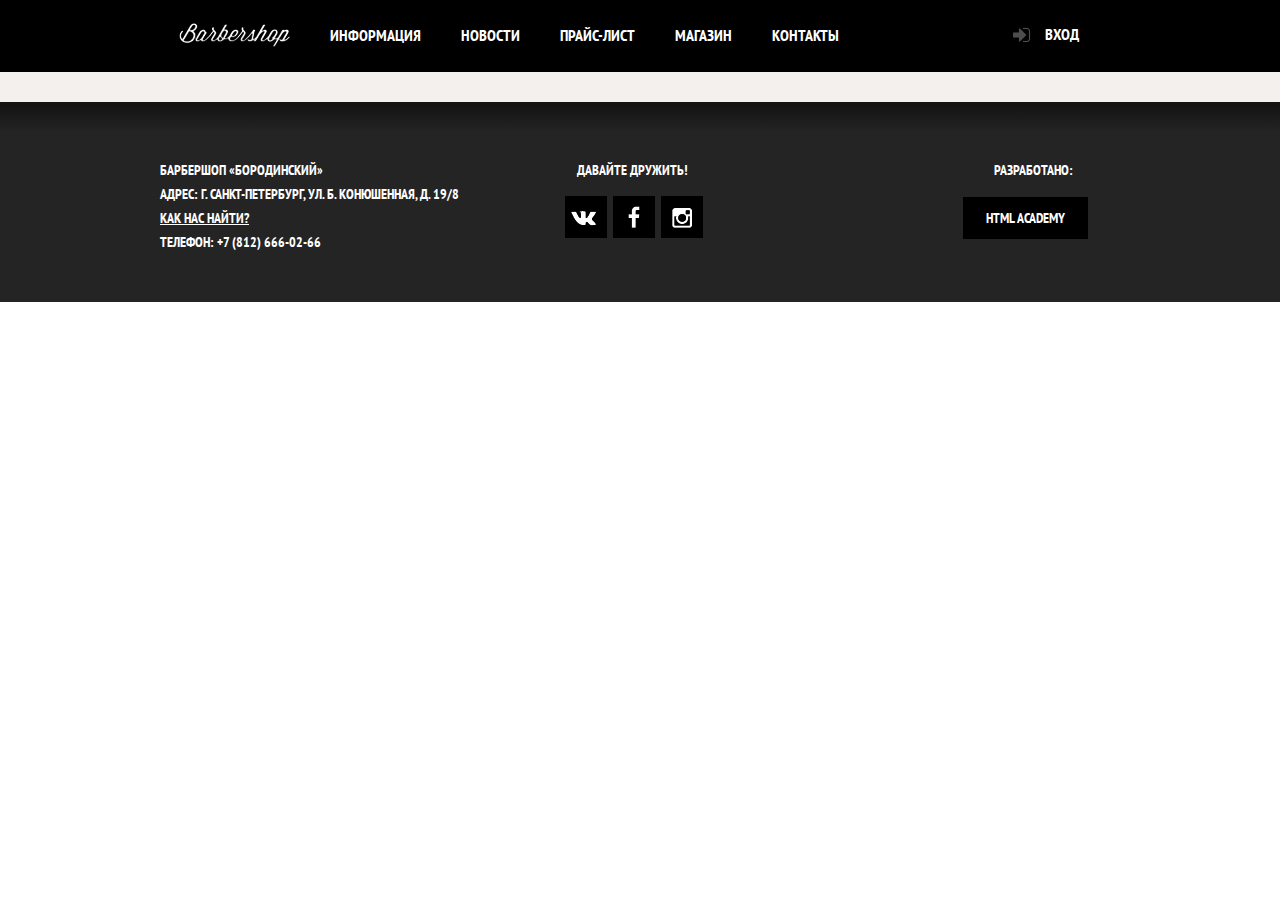
<file: index.html>
<!DOCTYPE html>
<html lang="ru">
  <head>
    <meta charset="utf-8">
    <link href="https://fonts.googleapis.com/css?family=PT+Sans+Narrow:700&subset=cyrillic" rel="stylesheet">
    <link href="css/style.css" rel="stylesheet">
    <title>Барбершоп</title>
  </head>
  <body>

        <header class="main-header">
            <div class="container clearfix">
                <nav class="main-navigation-block">
                    <div class="logo">
                        <a class="logo-link" href="index.html"><img src="img/logo.png" width="111" height="24" alt="Барбершоп «Бородинский»"> </a>
                    </div>
                    <ul class="main-menu">
                        <li>
                          <a href="#">Информация</a>
                        </li>
                        <li>
                          <a href="#">Новости</a>
                        </li>
                        <li>
                          <a href="#">Прайс-лист</a>
                        </li>
                        <li>
                          <a href="catalog.html">Магазин</a>
                        </li>
                        <li>
                          <a href="#">Контакты</a>
                        </li>
                    </ul>
                </nav>
                <div class="user-block">
                    <ul class="user-block-menu">
                        <li> 
                            <a class="login" href="#"><img src="img/login.png" width="18" height="16"> Вход</a>
                        </li>
                    </ul>
                </div>
            </div>
        </header>
        <main>
            <div class="container">
                
            </div>
        </main>
        
        <footer class="main-footer">
          <div class="container clearfix">
            <section class="footer-contacts">
                <p> Барбершоп «Бородинский»<br>
                    Адрес: г. Санкт-Петербург, ул. Б. Конюшенная, д. 19/8<br>
                    <a href="#">Как нас найти?</a><br>
                    Телефон: +7 (812) 666-02-66
                </p>
            </section>
            <section class="footer-social">
              <p>Давайте дружить!</p>
              <a class="social social-vk" href="#"></a>
              <a class="social social-fb" href="#"></a>
              <a class="social social-inst" href="#"></a>
            </section>
            <section class="footer-copyright">
              <p>Разработано:</p>
              <a class="btn" href="https://htmlacademy.ru">HTML Academy</a>
            </section>
          </div>
      </footer>

  </body>
</html>
</file>
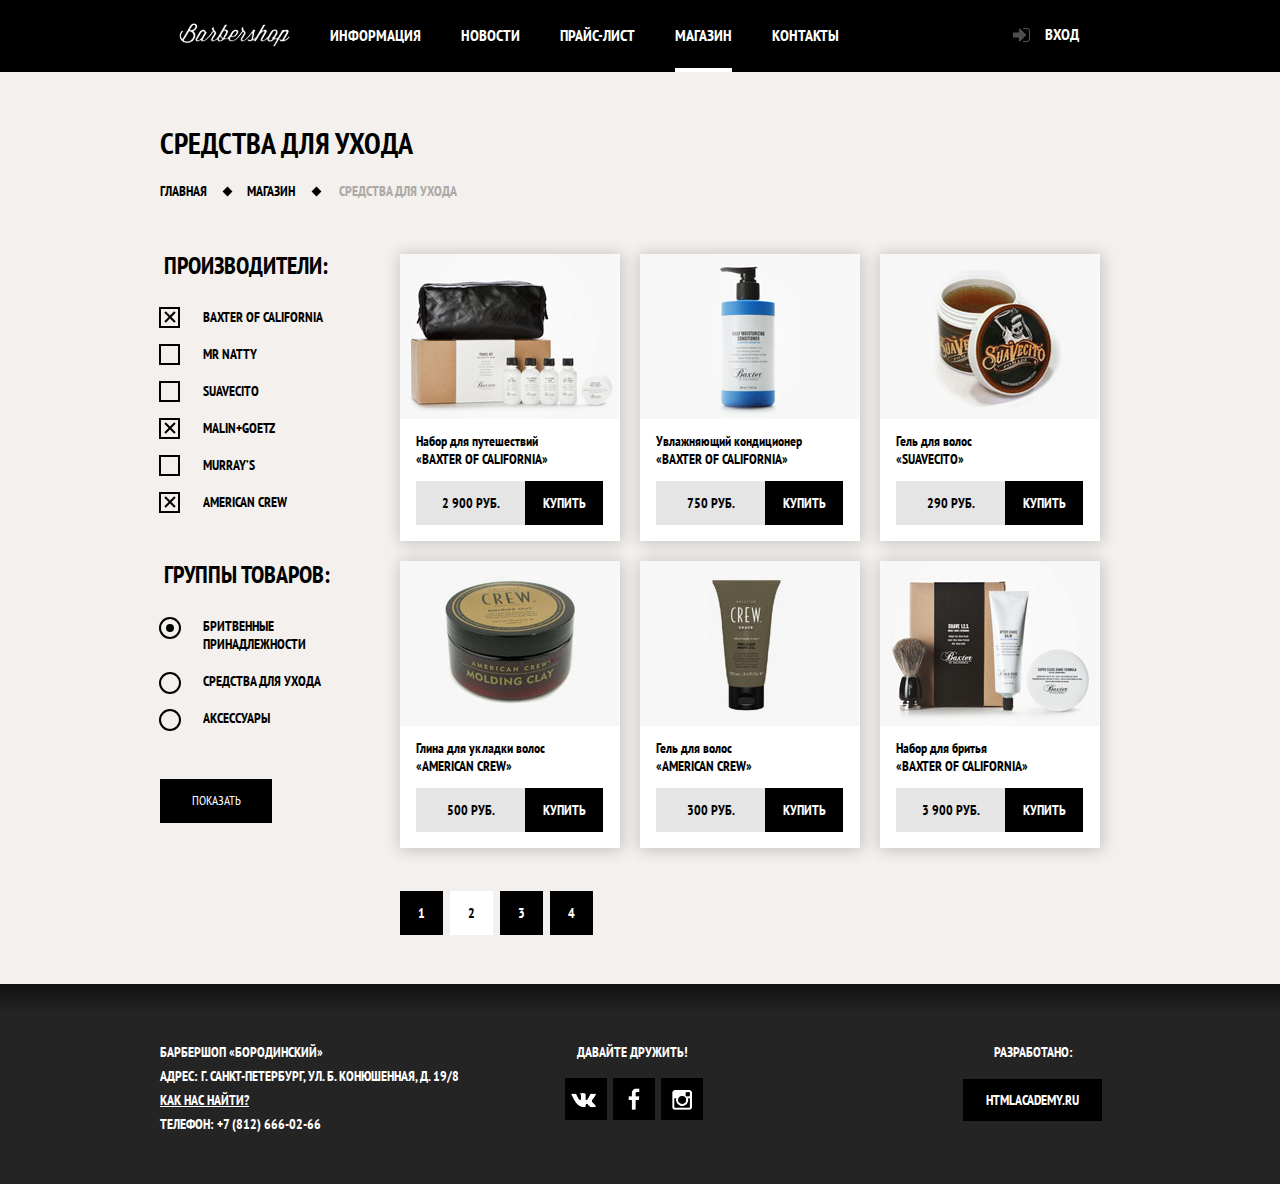
<file: catalog.html>
<!DOCTYPE html>
<html lang="ru">
  <head>
    <meta charset="utf-8">
    <link href="https://fonts.googleapis.com/css?family=PT+Sans+Narrow:700&subset=cyrillic" rel="stylesheet">
    <link href="css/style.css" rel="stylesheet">
    <title>Каталог товаров</title>
  </head>
  <body>
    <header class="main-header">
            <div class="container clearfix">
                <nav class="main-navigation-block">
                    <div class="logo">
                        <a class="logo-link" href="index.html"><img src="img/logo.png" width="111" height="24" alt="Барбершоп «Бородинский»"> </a>
                    </div>
                    <ul class="main-menu">
                        <li>
                          <a href="#">Информация</a>
                        </li>
                        <li>
                          <a href="#">Новости</a>
                        </li>
                        <li>
                          <a href="#">Прайс-лист</a>
                        </li>
                        <li class="active-item">
                          <a href="#">Магазин</a>
                        </li>
                        <li>
                          <a href="#">Контакты</a>
                        </li>
                    </ul>
                </nav>
                <div class="user-block">
                    <ul class="user-block-menu">
                        <li> 
                            <a class="login" href="#"><img src="img/login.png" width="18" height="16"> Вход</a>
                        </li>
                    </ul>
                </div>
            </div>
    </header>
    <main class="main-content-catalog">
        <div class="container">
            <div class="main-top">
                <h1>Средства для ухода</h1>
                <ul class="breadcrumbs">
                    <li>
                        <a href="#">Главная</a>
                    </li>
                    <li>
                        <a href="#">Магазин</a>
                    </li>
                    <li>
                        <span class="active-item">Средства для ухода</span>
                    </li>
                </ul>     
            </div>
            <div class="catalog-filter-wrapper clearfix">
                 <div class="filter">
                    <form class="product-category">
                        <fieldset>
                            <legend>Производители:</legend>
                            <label class="filter-checkbox">
                                <input type="checkbox" checked> <span class="checkbox-indicator"></span>Baxter of California
                            </label>
                            <label class="filter-checkbox">
                                <input type="checkbox"> <span class="checkbox-indicator"></span>Mr Natty
                            </label >
                            <label class="filter-checkbox">
                                <input type="checkbox"> <span class="checkbox-indicator"></span>Suavecito
                            </label>
                            <label class="filter-checkbox">
                                <input type="checkbox" checked> <span class="checkbox-indicator"></span>Malin+Goetz
                            </label>
                            <label class="filter-checkbox">
                                <input type="checkbox"> <span class="checkbox-indicator"></span> Murray’s
                            </label>
                            <label class="filter-checkbox">
                                <input type="checkbox" checked><span class="checkbox-indicator"></span>American Crew
                            </label>
                        </fieldset>
                        <fieldset>
                            <legend>Группы товаров:</legend>
                            <label class="filter-radio">
                                <input type="radio" name="category" value="shaving" checked><span class="radio-indicator"></span>бритвенные принадлежности
                            </label>
                            <label class="filter-radio">
                                <input type="radio" name="category" value="care"><span class="radio-indicator"></span>средства для ухода
                            </label>
                            <label class="filter-radio">
                                <input type="radio" name="category" value="accessory"><span class="radio-indicator"></span>аксессуары
                            </label>
                        </fieldset>  
                        <button class="filter-btn" type="submit">Показать</button>
                    </form>
                </div>
                <div class="catalog-wrapper">
                    <div class="catalog">
                        <article class="catalog-item">
                            <a href="item.html" class="catalog-item-photo">
                                <img src="img/item1.jpg" width="220" height="165" alt="Набор для путешествий «Baxter of California»">
                            </a>
                            <div class="catalog-item-info">
                                 <a href="item.html" class="catalog-item-name">Набор для путешествий<br> «BAXTER OF CALIFORNIA»</a>
                            <div class="catalog-item-price">
                                <div class="price">2 900 РУБ.</div>
                                <a class="buy" href="#">Купить</a>
                            </div>

                            </div>

                        </article>
                        <article class="catalog-item">
                            <a href="#" class="catalog-item-photo">
                                <img src="img/item2.jpg" width="220" height="165" alt="Увлажняющий кондиционер «Baxter of California»">
                            </a>
                            <div class="catalog-item-info">
                                <a href="#" class="catalog-item-name">Увлажняющий кондиционер<br> «BAXTER OF CALIFORNIA»</a>
                                <div class="catalog-item-price">
                                    <div class="price">750 РУБ.</div>
                                    <a class="buy" href="#">Купить</a>
                                </div>
                            </div>

                        </article>
                        <article class="catalog-item">
                            <a href="#" class="catalog-item-photo">
                                <img src="img/item3.jpg" width="220" height="165" alt="Гель для волос «SUAVECITO»">
                            </a>
                            <div class="catalog-item-info">
                                <a href="#" class="catalog-item-name">Гель для волос<br>«SUAVECITO»</a>
                                <div class="catalog-item-price">
                                    <div class="price">290 РУБ.</div>
                                    <a class="buy" href="#">Купить</a>
                                </div>
                            </div>

                        </article>
                        <article class="catalog-item">
                            <a href="#" class="catalog-item-photo">
                                <img src="img/item4.jpg" width="220" height="165" alt="Глина для укладки волос «American crew»">
                            </a>
                            <div class="catalog-item-info">
                                <a href="#" class="catalog-item-name">Глина для укладки волос «AMERICAN CREW»</a>
                                <div class="catalog-item-price">
                                    <div class="price">500 РУБ.</div>
                                    <a class="buy" href="#">Купить</a>
                                </div>
                            </div>

                        </article>
                        <article class="catalog-item">
                            <a href="#" class="catalog-item-photo">
                                <img src="img/item5.jpg" width="220" height="165" alt="Гель для волос «AMERICAN CREW»">
                            </a>
                            <div class="catalog-item-info">
                                 <a href="#" class="catalog-item-name">Гель для волос <br> «AMERICAN CREW»</a>
                                <div class="catalog-item-price">
                                    <div class="price">300 РУБ.</div>
                                    <a class="buy" href="#">Купить</a>
                                </div>

                            </div>

                        </article>
                        <article class="catalog-item">
                            <a href="#" class="catalog-item-photo">
                                <img src="img/item6.jpg" width="220" height="165" alt="Набор для бритья «Baxter of California»">
                            </a>
                            <div class="catalog-item-info">
                                <a href="#" class="catalog-item-name">Набор для бритья<br> «BAXTER OF CALIFORNIA»</a>
                                <div class="catalog-item-price">
                                    <div class="price">3 900 РУБ.</div>
                                    <a class="buy" href="#">Купить</a>
                                </div>
                            </div>

                        </article>                  
                    </div> 
                     <div class="pagination">
                        <ul>
                            <li><a class="page-number" href="#">1</a></li>
                            <li><span class="page-number active">2</span></li>
                            <li><a class="page-number" href="#">3</a></li>
                            <li><a class="page-number" href="#">4</a></li>

                        </ul>
                    </div>
                </div>
                            
            
            </div>
           
        </div>
    </main>
      
     <footer class="main-footer">
          <div class="container clearfix">
            <section class="footer-contacts">
                <p> Барбершоп «Бородинский»<br>
                    Адрес: г. Санкт-Петербург, ул. Б. Конюшенная, д. 19/8<br>
                    <a href="#">Как нас найти?</a><br>
                    Телефон: +7 (812) 666-02-66
                </p>
            </section>
            <section class="footer-social">
              <p>Давайте дружить!</p>
              <a class="social social-vk" href="#"></a>
              <a class="social social-fb" href="#"></a>
              <a class="social social-inst" href="#"></a>
            </section>
            <section class="footer-copyright">
              <p>Разработано:</p>
              <a href="https://htmlacademy.ru">HTMLAcademy.ru</a>
            </section>
          </div>
      </footer>
  </body>
</html>
</file>
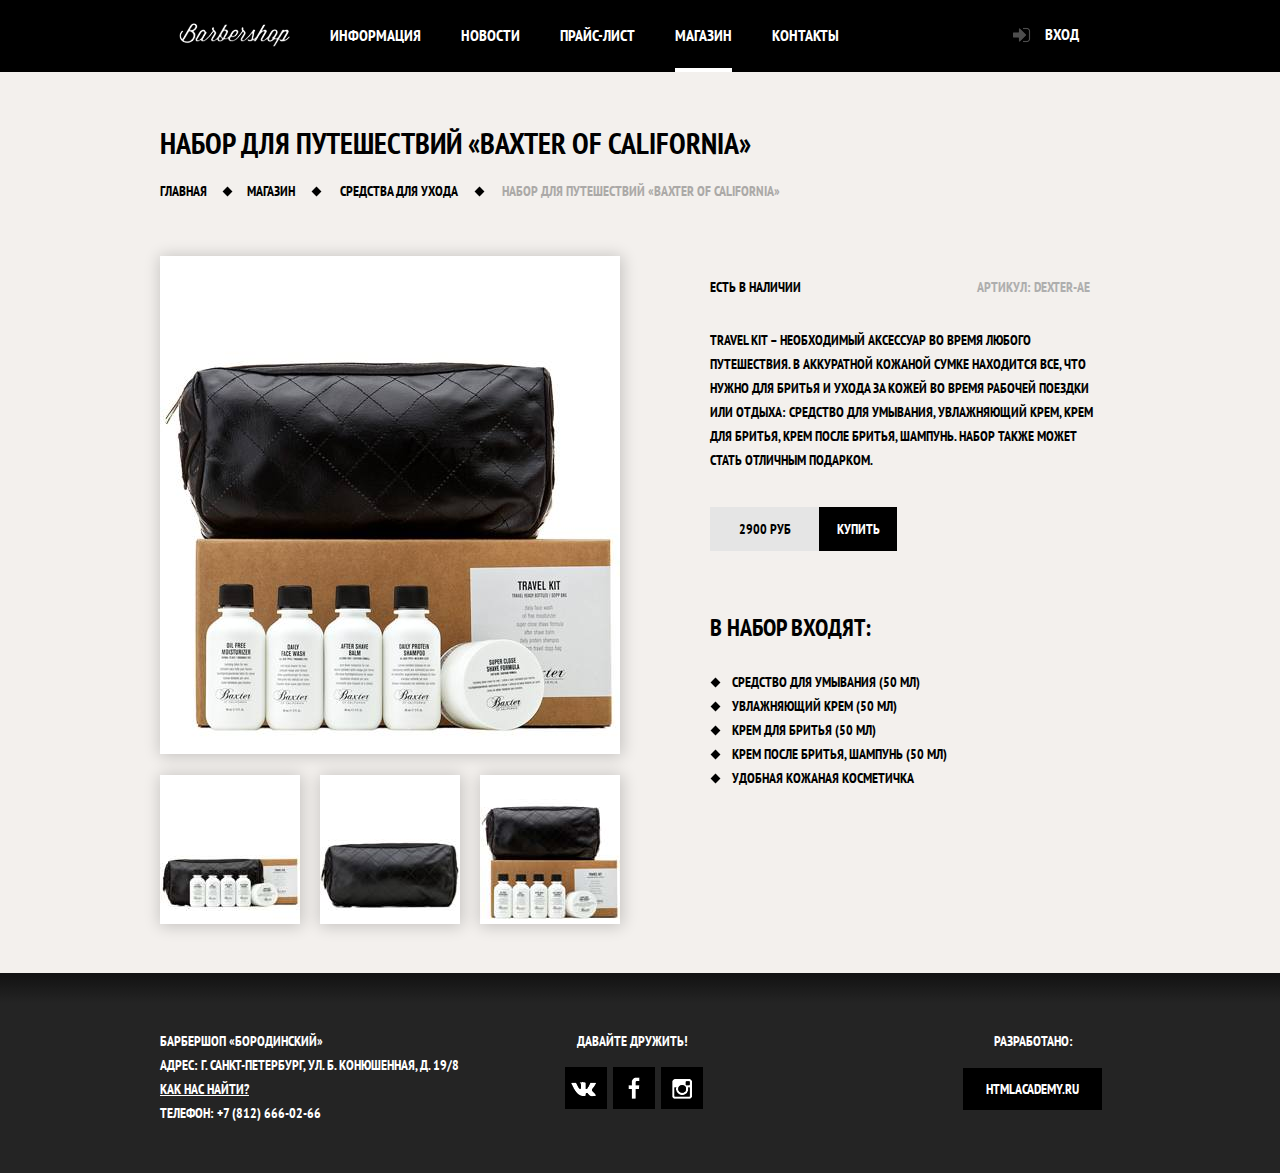
<file: item.html>
<!DOCTYPE html>
<html lang="ru">
    <head>
        <meta charset="utf-8">
        <link href="https://fonts.googleapis.com/css?family=PT+Sans+Narrow:700&subset=cyrillic" rel="stylesheet">
        <link href="css/style.css" rel="stylesheet">
        <title>Набор для путешествий «Baxter of California»</title>
    </head>
    <body>
    <header class="main-header">
            <div class="container clearfix">
                <nav class="main-navigation-block">
                    <div class="logo">
                        <a class="logo-link" href="index.html"><img src="img/logo.png" width="111" height="24" alt="Барбершоп «Бородинский»"> </a>
                    </div>
                    <ul class="main-menu">
                        <li>
                          <a href="#">Информация</a>
                        </li>
                        <li>
                          <a href="#">Новости</a>
                        </li>
                        <li>
                          <a href="#">Прайс-лист</a>
                        </li>
                        <li class="active-item">
                          <a href="#">Магазин</a>
                        </li>
                        <li>
                          <a href="#">Контакты</a>
                        </li>
                    </ul>
                </nav>
                <div class="user-block">
                    <ul class="user-block-menu">
                        <li> 
                            <a class="login" href="#"><img src="img/login.png" width="18" height="16"> Вход</a>
                        </li>
                    </ul>
                </div>
            </div>
    </header>
        <main class="main-content-item">
            <div class="container">
                <div class="main-top">
                    <h1>Набор для путешествий «Baxter of California»</h1>
                    <ul class="breadcrumbs">
                        <li>
                            <a href="#">Главная</a>
                        </li>
                        <li>
                            <a href="catalog.html">Магазин</a>
                        </li>
                        <li>
                            <a href="#">Средства для ухода</a>
                        </li>
                        <li>
                            <span class="active-item">Набор для путешествий «Baxter of California»</span>
                        </li>
                    </ul>
                </div>
                <section class="main-content clearfix">
                    <section class="item-photo">
                        <div class="item-photo-main">
                            <img src="img/big-photo.jpg" width="460" height="498" alt="Набор для путешествий «Baxter of California»">
                        </div>
                        <div class="item-photo-small">
                            <a href="#"><img src="img/small-photo2.jpg" width="140" height="149" alt="Набор для путешествий «Baxter of California»"></a>
                             <a href="#"><img src="img/small-photo1.jpg" width="140" height="149" alt="Набор для путешествий «Baxter of California»"></a>
                             <a href="#"><img src="img/small-photo3.jpg" width="140" height="149" alt="Набор для путешествий «Baxter of California»"></a>
                        </div>
                    </section>

                    <section class="item-description">
                        <div class="item-info clearfix">
                            <div class="in-stock">Есть в  наличии</div> 
                            <div class="vendor-code">Артикул: dexter-ae</div>
                        </div>

                        <p>Travel Kit – необходимый аксессуар во время любого путешествия. В аккуратной кожаной сумке находится все, что нужно для бритья и ухода за кожей во время рабочей поездки или отдыха: средство для умывания, увлажняющий крем, крем для бритья, крем после бритья, шампунь. Набор также может стать отличным подарком.
                        </p>
                        <div class="catalog-item-price"> 
                            <div class="price">2900 РУБ</div>
                            <a class="buy" href="#">Купить</a>
                        </div>
                        <h2>В набор входят:</h2>
                        <ul class="kit-items">
                            <li>Средство для умывания (50 мл)</li>
                            <li>Увлажняющий крем (50 мл)</li>
                            <li>Крем для бритья (50 мл)</li>
                            <li>Крем после бритья, шампунь (50 мл)</li>
                            <li>Удобная кожаная косметичка</li>
                        </ul>
                    </section>
                </section>
            </div>
        </main>
        
        <footer class="main-footer">
          <div class="container clearfix">
            <section class="footer-contacts">
                <p> Барбершоп «Бородинский»<br>
                    Адрес: г. Санкт-Петербург, ул. Б. Конюшенная, д. 19/8<br>
                    <a href="#">Как нас найти?</a><br>
                    Телефон: +7 (812) 666-02-66
                </p>
            </section>
            <section class="footer-social">
              <p>Давайте дружить!</p>
              <a class="social social-vk" href="#"></a>
              <a class="social social-fb" href="#"></a>
              <a class="social social-inst" href="#"></a>
            </section>
            <section class="footer-copyright">
              <p>Разработано:</p>
              <a href="https://htmlacademy.ru">HTMLAcademy.ru</a>
            </section>
          </div>
      </footer>
    </body>
</html>
</file>
<file: css/style.css>
body {
    
    font-family: "PT Sans Narrow",sans-serif;
    font-size:14px;
    color:#000;
    font-weight: 700;
    line-height:24px;
    margin: 0;
    padding: 0;
    text-transform: uppercase;
    
}
.clearfix::after {
  content: "";

  display: table;
  clear: both;
}

.container{
    padding: 0 10px;
    width:960px;
    margin: 0 auto;
}
h1{
    
    font-size: 30px;
    line-height:42px;
    margin-bottom: 15px;
    
}
h2{
    font-size: 24px;
    line-height:30px;
    
}
/*-------------хэдер-----------------------*/
.main-header{
    background-color: #000;
    min-height: 71px;
    font-size: 16px;
    line-height: 20px;
}

.main-navigation-block{
  float:left;
  width: 700px;
 }
.logo{
    float:left;
    width:111px;
    margin-top: 23px;
    margin-right: 20px;
    margin-left: 19px;
}
.main-menu{
    float:left;
    list-style: none;
    padding:0;
    margin:0;
    font-size:0px;
    width:550px;
}
.main-menu>li{
    display:inline-block;
    padding: 0px 20px;
    margin:0; 
}
.main-menu>li>a{
    display: block;
    padding: 25px 0px 23px 0px;
    font-size: 16px;
    line-height: 20px;
    box-sizing: border-box;
    min-height: 72px;
}
.active-item a{
    border-bottom: 4px solid #fff;
    
}
.main-menu li:hover,
.user-block-menu li:hover {
    background-color: #242424;
}
.main-header a{
color:#fff;
text-decoration: none;
    
}

.user-block{
    float:right;
    width: 122px;
   
}
.user-block-menu{
    list-style: none;
    padding:0;
    margin:0;
    font-size:0px;
}
.user-block-menu img{
    float:left;
    margin-right: 14px;
    margin-top: 3px;
}
.user-block-menu>li{
    display:inline-block;
    padding: 0px 15px;
    margin:0; 
}

.user-block-menu>li>a{
    display: block;
    padding: 24px 0px;
    font-size: 16px;
    line-height: 20px;
    box-sizing: border-box;
    min-height: 72px;
}
/*-------------футер-----------------------*/
.main-footer {
    padding-top: 42px;
    padding-bottom: 34px;
    background-color: #242424;
    background: linear-gradient(#131313 1%,#242424 15%);
    color: #fff;
}
.main-footer a{
    color:#fff;
}
.footer-contacts{
    float:left;
    width:320px;
    margin-right: 63px;
   
}
.footer-copyright{
    float: right;
    width: 140px;
    margin-right: 17px;
    
}
.footer-copyright p{
    text-align: center;
    margin-bottom: 24px; 
}


   
.footer-copyright a{
    padding: 12px 23px;
    background: #000;
    text-decoration: none;
    
}
.footer-copyright a:hover{
    background: #fff;
    color: #000;
    
}
.footer-social{
    text-align: center;
    float:left;
    width:165px;
    
    
}
.footer-social p{
   padding-left: 14px;  
}
.social{
    display: inline-block;
    width:42px;
    height: 42px;
    background:#000 url(../img/sprites.png) no-repeat 0 0;
    /*background-color:gray;
    background-position: 50% 50%;
    background-repeat: no-repeat;*/
    vertical-align: middle;
    margin-right: 3px;
}
.social:hover{
    background-color: #fff;
}
.social-vk{
    background-position: -2px -3px ; 
    margin-left: 19px;
}
.social-vk:hover{
    background-position: -2px -50px ;   
}
.social-fb{
   background-position: -52px -3px ; 
}
.social-fb:hover{
    background-position: -52px -50px ;  
}
.social-inst{
    background-position: -105px -3px ;
}
.social-inst:hover{
    background-position: -105px -50px ;   
}
main{
   background: #f3f0ed;
    padding-top: 30px; 
}
.main-content-item{
    padding-bottom: 37px;
}
.main-content-catalog{
    padding-bottom: 49px;
}


main a{
    color:#000;
}
.main-content-catalog .main-top{
    margin-bottom: 51px;
}
.main-content-item .main-top{
    margin-bottom: 53px;
}
.main-content{
    
}
.item-photo{
    float: left;
    width:460px;
    margin-right: 80px;
   
}
.item-photo img{
    box-shadow: 1px 1px 15px 1px rgba(0,0,0,0.2);
}
.item-photo-main{
    margin-bottom: 14px;
}
.item-photo-small{
    font-size: 0px;
}
.item-photo-small a{
    padding: 0px;
    margin-right: 20px;
}
.item-photo-small a:last-child{
    margin-right: 0px;
}
.item-description{
    float: right;
    width:410px;
}
.item-description h2{
   margin-bottom: 27px;
}
    
.item-description p{
    margin-bottom: 35px;
    padding-right: 15px;
}
.item-info{
margin-top: 19px;
margin-bottom: 29px;
}
.item-info .in-stock{
    float:left;
    width:120px;
}
.item-info .vendor-code{
    float:right;
     width:120px;
    margin-right: 23px;
    color: #aeaeae;
}

.catalog-item-price{
    font-size: 0;
    margin-bottom: 10px;
   
}
.item-description .catalog-item-price{
    margin-bottom: 62px; 
}

.price{
    width:109px;
    box-sizing: border-box;
    background: #e5e5e5;
    display: inline-block;
    font-size: 14px;
    padding: 10px 20px;
    text-align: center;
}
.buy{
    width:78px;
    box-sizing: border-box;
    background: #000;
    color:#fff;
    display: inline-block;
    font-size: 14px;
    padding: 10px 10px;
    text-decoration: none;
    text-align: center;
}
.buy:hover{
   background: #663d15; 
}
.buy:active{
   background: #663d15; 
}
.kit-items{
    margin: 0;
    padding: 0;
    
}
.kit-items li{
    list-style: none;
    position: relative;
    padding-left: 22px;
}
.kit-items li::before{
    content: "";
    position: absolute;
    display: block;
    width:7px;
    height: 7px;
    background: #000;
    left:2px;
    transform: rotate(45deg);
    top:50%;
    margin-top: -3.5px;
}
.breadcrumbs{
    padding: 0;
    margin: 0;
   
}
.breadcrumbs li{
    display: inline-block;
    padding: 0;
    margin: 0;
}
.breadcrumbs li a{
    display: block;
    padding: 0px 21px;
    text-decoration: none;
    position: relative;
    color: #000;
}
.breadcrumbs li:first-child a{
    
    padding-left:0;
    padding-right: 20px;
   
}
.breadcrumbs li:nth-child(2) a{
    padding-left: 17px;
   
}
.breadcrumbs li a::after{
    content: "";
    position: absolute;
    display: block;
    width:7px;
    height: 7px;
    background: #000;
    right: -4px;
    transform: rotate(45deg);
    top:50%;
    margin-top: -3.5px;
    
}
.breadcrumbs .active-item{
    padding: 0 20px;
    color: #aba9a7;
}
/*-------------каталог-----------------------*/
.filter{
    float:left;
    width:220px;
}

.product-category fieldset{
    border:none;
    padding: 0;
    border: 0;
    margin-bottom: 33px;
}

.product-category legend{
    font-size: 24px;
    line-height: 24px;
    margin-bottom: 30px;
}
.filter-checkbox{
    padding: 0 41px;
    display: block;
    position: relative;
    margin-bottom: 19px;
    line-height: 18px;
}
.filter-checkbox:hover{
    color: #663d15;
}
.filter-checkbox input[type="checkbox"]{
    display: none;
}
.filter-checkbox input[type="checkbox"]+.checkbox-indicator{
    position: absolute;
    top: -1px;
    left: -3px;
    width:17px;
    height: 17px;
    border: 2px solid black;
}
.filter-checkbox input[type="checkbox"]:checked+.checkbox-indicator::before{
    content:"";
    position: absolute;
    top: 7px;
    left:2px;
    width:14px;
    height: 2px;
    background: black;
    -webkit-transform: rotate(45deg);
    -ms-transform: rotate(45deg);
    transform: rotate(45deg);
}
.filter-checkbox input[type="checkbox"]:checked+.checkbox-indicator::after{
    content:"";
    position: absolute;
    top: 7px;
    left:2px;
    width:14px;
    height: 2px;
    background: black;
     -webkit-transform: rotate(-45deg);
    -ms-transform: rotate(-45deg);
    transform: rotate(-45deg);
}

.filter-radio{
   padding: 0 41px;
    display: block;
    position: relative;
    margin-bottom: 19px;
    line-height: 18px;
    
}
.filter-radio:hover{
    color: #663d15;
}
.filter-radio input[type="radio"]{
    display: none;
}
.filter-radio input[type="radio"]+.radio-indicator{
    position: absolute;
    top: 0px;
    left: -3px;
    width:18px;
    height: 18px;
    border: 2px solid black;
    border-radius: 50%;
}
.filter-radio input[type="radio"]:checked+.radio-indicator::before{
    content:"";
    display: block;
    position: absolute;
    top: 50%;
    left: 50%;
    margin-top: -4px;
    margin-left: -4px;
    width:8px;
    height: 8px;
    background: black;
    border-radius: 50%;
}
.filter-btn{
    
    border:none;
    width: 112px;
    box-sizing: border-box;
    padding: 13px 11px;
    background: #000;
    color: #fff;
    text-transform: uppercase;
    font-size: 13px;
    line-height: 18px;
    font-family: "PT Sans Narrow",sans-serif;
}
.catalog-wrapper{
    float:right;
    width:720px;
    font-size: 0px;
}
.catalog{
    margin-bottom: 23px;
    
}
.catalog-item{
    box-shadow: 1px 1px 15px 1px rgba(0,0,0,0.2);
    width:220px;
    min-height: 285px;
    vertical-align: top;
    
    display: inline-block;
     font-size: 14px;
    
    margin-bottom: 20px;
    margin-right:20px;
    background: #fff;
}
.catalog-item .catalog-item-name{
    text-transform:none;
    text-decoration: none;
    line-height: 18px;
    display: block;
    margin-bottom: 13px;
}
    
.catalog-item:nth-child(3n){
    margin-right:0px;
}
.catalog-item-info{
    padding: 6px 16px;
}
.pagination{
    font-size: 14px;
}

.pagination ul{
    list-style: none;
    padding:0;
    margin:0;
    font-size:0px;
}
.pagination>ul>li{
    display:inline-block;
    margin-right: 7px;
    font-size:14px;
 
}
.pagination>ul>li:hover a{
   background: #663d15;
}
.pagination span{
    display:block;
    background-color: #fff;
    padding:10px 18px;
}
.pagination>ul>li>a{
    padding:10px 18px;
    display:block;
    margin:0;
    background-color: #000;
    color:#fff;
    text-decoration: none;
     
}
</file>
